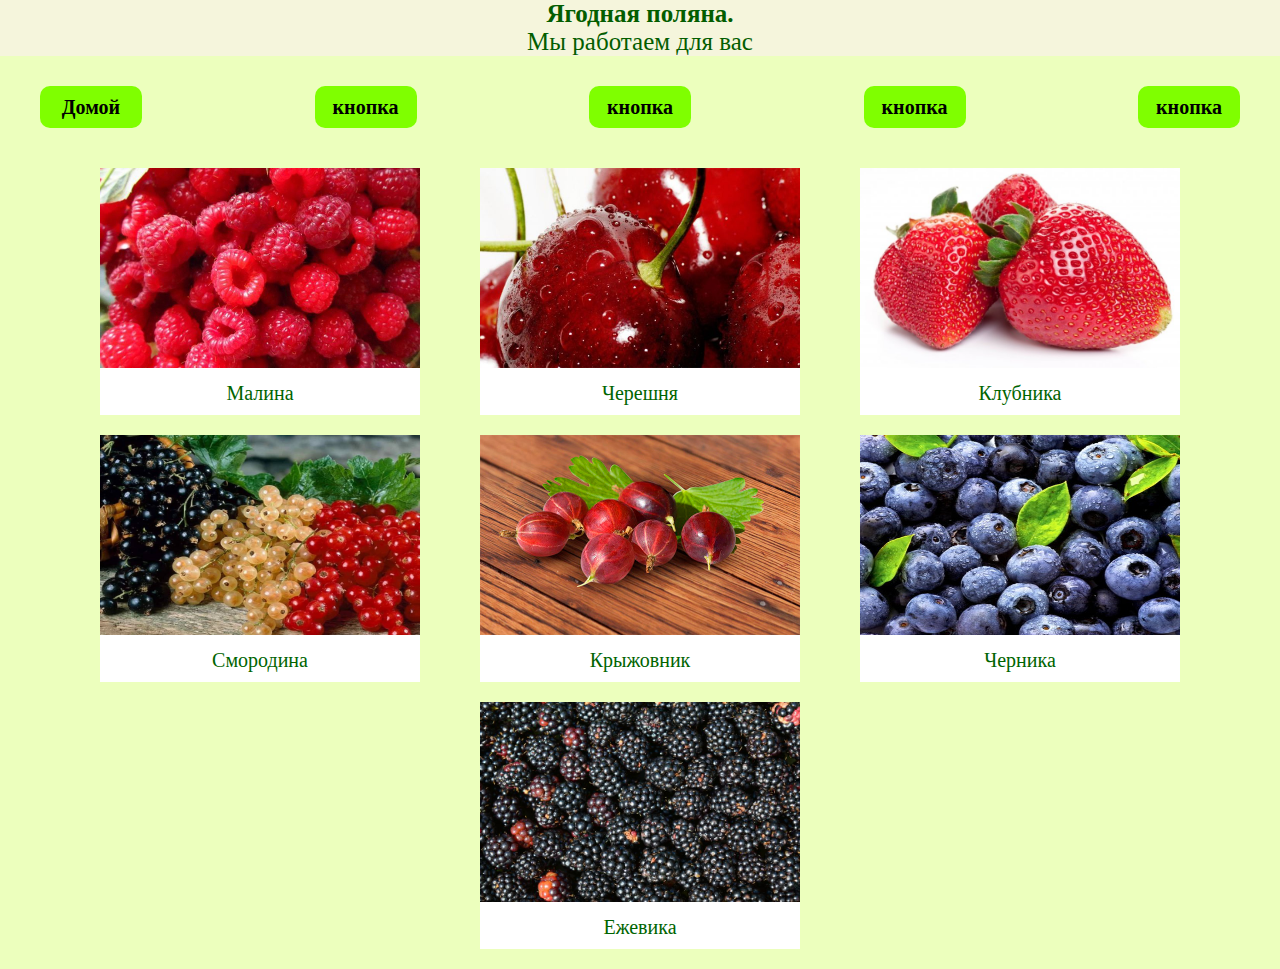
<file: Seminar_002/Index.html>
<!DOCTYPE html>
<html lang="en">
<head>
    <meta charset="UTF-8">
    <meta http-equiv="X-UA-Compatible" content="IE=edge">
    <meta name="viewport" content="width=device-width, initial-scale=1.0">
    <title>Моя первая страница</title>
    <link rel="stylesheet" href="style.css">
</head>
<body>
    <header class="header">
        <div class="container">
            <h1 class="title">Ягодная поляна.</h1>
            <p class="title">Мы работаем для вас</p>
        </div>

    </header>
        <nav class="nav">
            <div class="container flex">
                <a href="Index.html" class="nav-link">Домой</a>
                <a href="#" class="nav-link">кнопка</a>
                <a href="#" class="nav-link">кнопка</a>
                <a href="#" class="nav-link">кнопка</a>
                <a href="#" class="nav-link">кнопка</a>
            </div>
        </nav>
    </header>

    <section class="item-sec">
        <div class="container">
            <div class="item-box">
                <a href="card_001.html" class="item">
                  <img src="img/1.jpg" alt="товар" class="item-pic">
                  <div class="txt-box">
                    <p class="txt-desc">Малина</p>
                  </div>
                </a>
                <a href="#" class="item">
                  <img src="img/2.jpg" alt="товар" class="item-pic">
                  <div class="txt-box">
                    <p class="txt-desc">Черешня</p>
                  </div>
                </a>
                <a href="#" class="item">
                  <img src="img/3.jpg"  alt="товар" class="item-pic">
                  <div class="txt-box">
                    <p class="txt-desc">Клубника</p>
                  </div>
                </a>
                <a href="#" class="item">
                  <img src="img/4.jpg"  alt="товар" class="item-pic">
                  <div class="txt-box">
                    <p class="txt-desc">Смородина</p>
                  </div>
                </a>
                <a href="#" class="item">
                  <img src="img/5.jpg"  alt="товар" class="item-pic">
                  <div class="txt-box">
                    <p class="txt-desc">Крыжовник</p>
                  </div>
                </a>
                <a href="#" class="item">
                  <img src="img/6.jpg"  alt="товар" class="item-pic">
                  <div class="txt-box">
                    <p class="txt-desc">Черника</p>
                  </div>
                </a>
                <a href="#" class="item">
                  <img src="img/7.jpg"  alt="товар" class="item-pic">
                  <div class="txt-box">
                    <p class="txt-desc">Ежевика</p>
                  </div>
                </a>
                </div>

            </div>

        </div>

    </section>
    
</body>
</html>
</file>
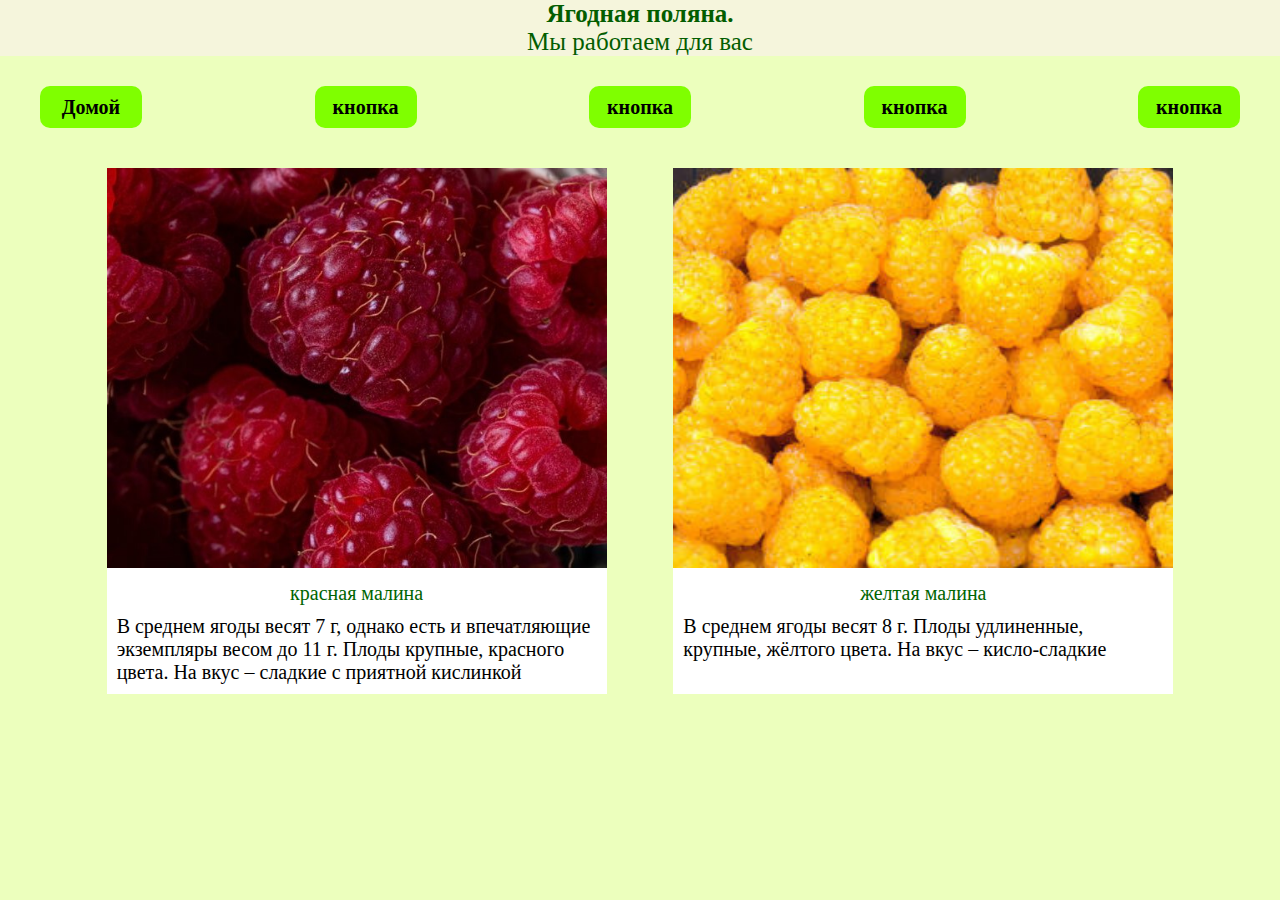
<file: Seminar_002/card_001.html>
<!DOCTYPE html>
<html lang="en">
<head>
    <meta charset="UTF-8">
    <meta http-equiv="X-UA-Compatible" content="IE=edge">
    <meta name="viewport" content="width=device-width, initial-scale=1.0">
    <title>Карточка товара</title>
    <link rel="stylesheet" href="style.css">
</head>
<body>
    <header class="header">
        <div class="container">
            <h1 class="title">Ягодная поляна.</h1>
            <p class="title">Мы работаем для вас</p>
        </div>

    </header>
        <nav class="nav">
            <div class="container flex">
                <a href="Index.html" class="nav-link">Домой</a>
                <a href="#" class="nav-link">кнопка</a>
                <a href="#" class="nav-link">кнопка</a>
                <a href="#" class="nav-link">кнопка</a>
                <a href="#" class="nav-link">кнопка</a>
            </div>
        </nav>
    </header>

    <section class="item-sec">
        <div class="container">
            <div class="item-box">
                <a href="#" class="item-card">
                  <img src="img/red_raspberry.jpg" alt="товар" class="item-pic-card">
                  <div class="txt-box">
                    <p class="txt-desc">красная малина</p>
                    <p class="txt_information">В среднем ягоды весят 7 г, однако есть и впечатляющие экземпляры весом до 11 г.
                        Плоды крупные, красного цвета. На вкус – сладкие с приятной кислинкой</p>
                  </div>
                </a>
                <a href="#" class="item-card">
                  <img src="img/yellow_raspberry.jpg" alt="товар" class="item-pic-card">
                  <div class="txt-box">
                    <p class="txt-desc">желтая малина</p>
                    <p class="txt_information">В среднем ягоды весят 8 г. 
                        Плоды удлиненные, крупные, жёлтого цвета. На вкус – кисло-сладкие </p>
                  </div>

                </div>

            </div>

        </div>

    </section>

    
</body>
</html>
</file>
<file: Seminar_002/style.css>
* {
margin: 0;
padding: 0%;
}
body {
	background-color: #ecffbd;
}
.title {
	color: rgb(3, 93, 0);
	text-align: center;
	font-size: 25px;
}
.header {
	width: 100%;
	text-align: center;
	background-color: beige;
}

.container {
	margin: 0 auto;
	width: 1200px;
	outline: 1px solid transparent;
}

.nav {
	margin-top: 30px;
}

.nav-link {
	width: 100px;
	height: 40px;
	color: rgb(0, 0, 0);
	background-color: chartreuse;
	display: block;
	text-align: center;
	line-height: 40px;
	text-decoration: none;
	font-size: 20px;
	font-weight: bold;
	border-radius: 10px;
	border: 1px solid transparent;
}

.flex{
	display: flex;
	justify-content: space-between;
}

.nav-link:hover {
	background-color: rgb(225, 255, 0);
	border: 1px solid black;
	color: black;
}

.item-sec {
	margin-top: 40px;
}
.item {
	background-color: rgb(255, 255, 255);
	display: block;
	width: 320px;
	height: auto;
	margin-bottom: 20px;
	text-decoration: none;
}

.item-card {
	background-color: rgb(255, 255, 255);
	display: block;
	width: 500px;
	height: auto;
	margin-bottom: 20px;
	text-decoration: none;
}

.item-pic {
	width: 320px;
	height: 200px;
}

.item-pic-card {
	width: 500px;
	height: 400px;
}


.txt-box {
	padding: 10px;
}

.txt-desc {
	text-align: center;
	color: darkgreen;
	font-size: 20px;
	text-transform: unset;
}

.item-box {
	display: flex;
	flex-wrap: wrap;
	justify-content: space-evenly;
}

.item:hover .txt-box {
	background-color: rgb(225, 255, 0);
}

.item:hover .txt-desc {
	color: black;
}

.txt_information {
	margin-top: 10px;
	color: black;
	font-size: 20px;
}
</file>
